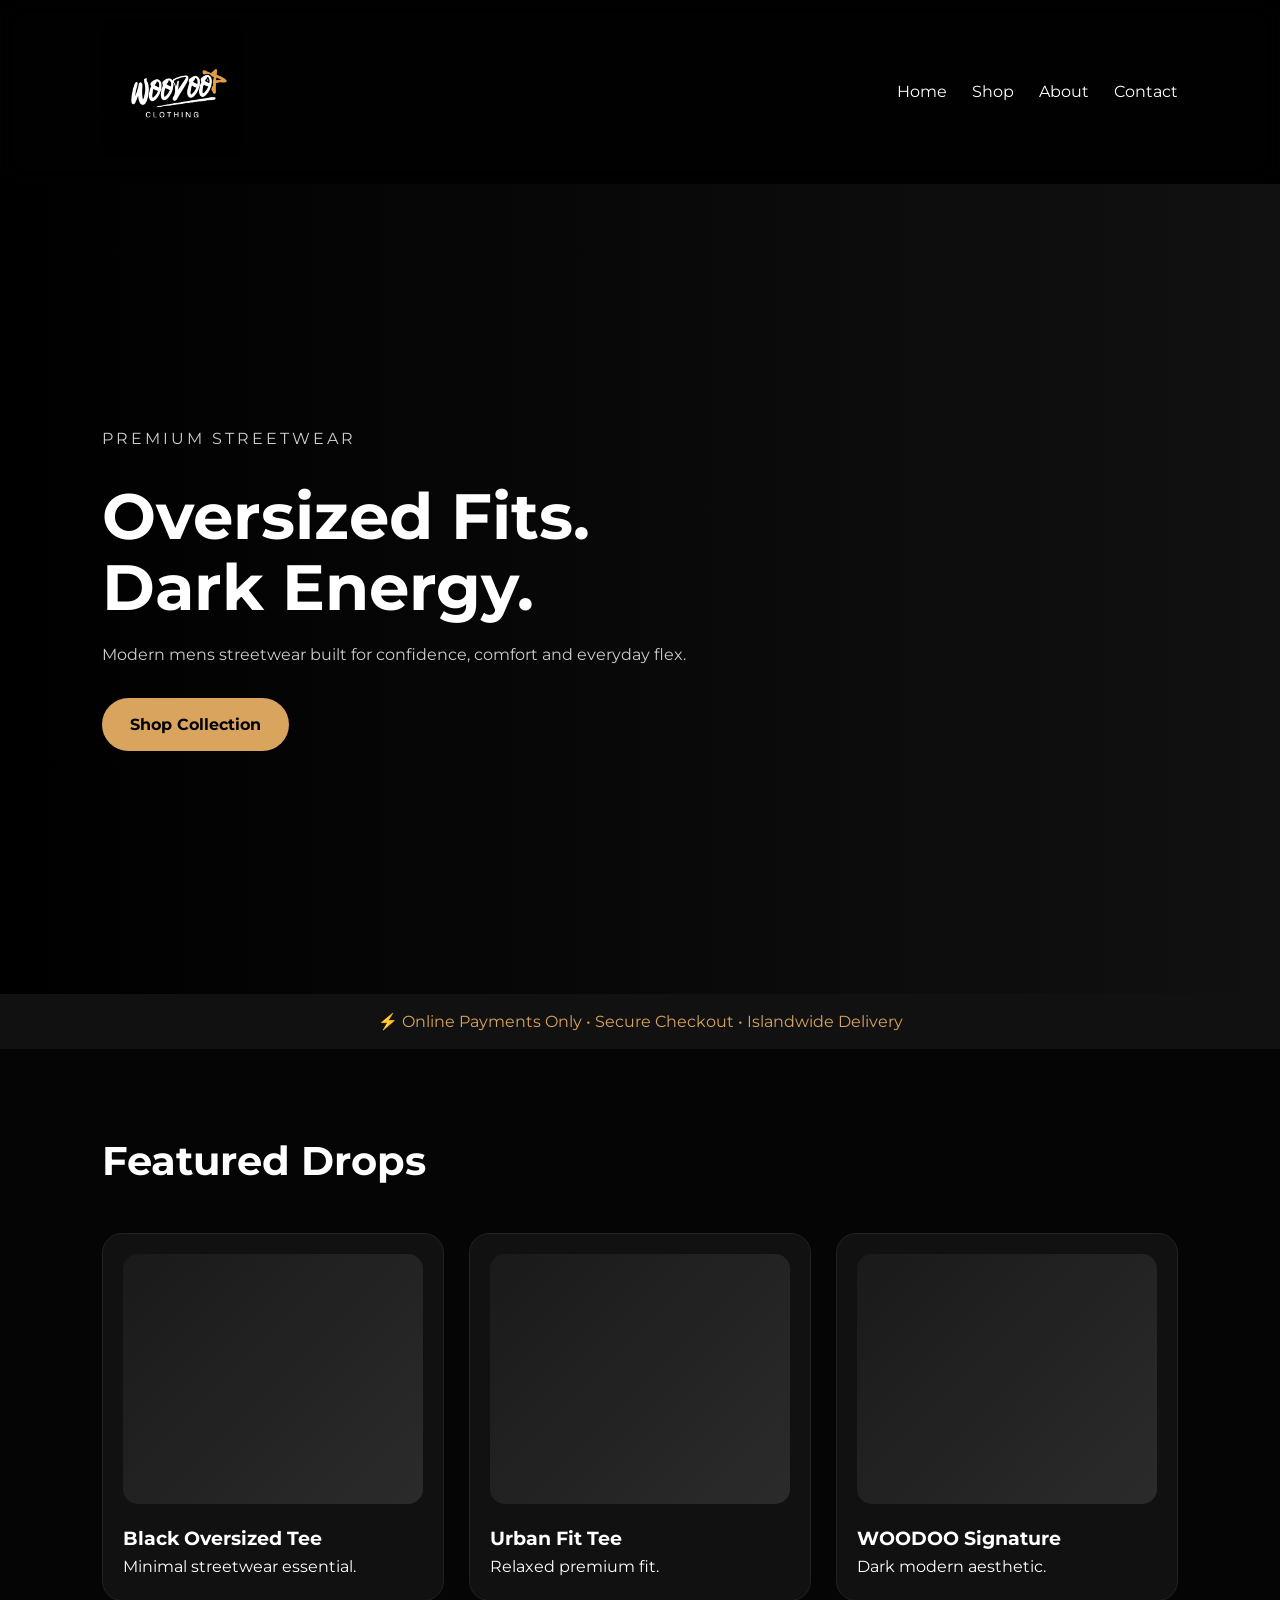
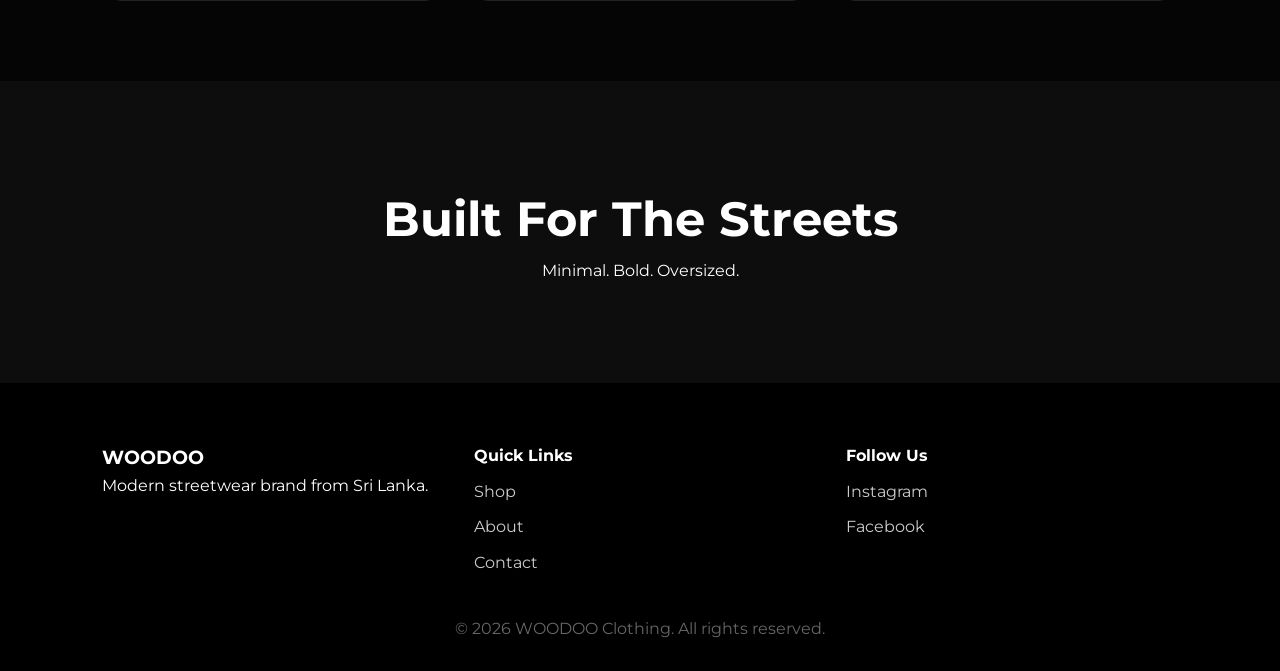
<file: index.html>
<!DOCTYPE html>
<html lang="en">
<head>
  <meta charset="UTF-8" />
  <meta name="viewport" content="width=device-width, initial-scale=1.0"/>
  <title>WOODOO Clothing</title>
  <link rel="stylesheet" href="style.css"/>
  <link rel="preconnect" href="https://fonts.googleapis.com">
  <link href="https://fonts.googleapis.com/css2?family=Montserrat:wght@300;400;600;700;800&display=swap" rel="stylesheet">
</head>
<body>
  <header>
    <nav class="navbar">
      <div class="logo">
         <img src="woodoo-logo.jpeg" alt="WOODOO Logo">
      </div>
      <ul class="nav-links">
        <li><a href="index.html">Home</a></li>
        <li><a href="shop.html">Shop</a></li>
        <li><a href="about.html">About</a></li>
        <li><a href="contact.html">Contact</a></li>
      </ul>
    </nav>

    <section class="hero">
      <div class="hero-content">
        <p class="tag">PREMIUM STREETWEAR</p>
        <h1>Oversized Fits.<br>Dark Energy.</h1>
        <p>Modern mens streetwear built for confidence, comfort and everyday flex.</p>
        <a href="shop.html" class="btn">Shop Collection</a>
      </div>
    </section>
  </header>

  <section class="announcement">
    <p>⚡ Online Payments Only • Secure Checkout • Islandwide Delivery</p>
  </section>

  <section class="featured">
    <h2>Featured Drops</h2>
    <div class="product-grid">
      <div class="card">
        <div class="product-img"></div>
        <h3>Black Oversized Tee</h3>
        <p>Minimal streetwear essential.</p>
      </div>

      <div class="card">
        <div class="product-img"></div>
        <h3>Urban Fit Tee</h3>
        <p>Relaxed premium fit.</p>
      </div>

      <div class="card">
        <div class="product-img"></div>
        <h3>WOODOO Signature</h3>
        <p>Dark modern aesthetic.</p>
      </div>
    </div>
  </section>

  <section class="banner">
    <div class="banner-content">
      <h2>Built For The Streets</h2>
      <p>Minimal. Bold. Oversized.</p>
    </div>
  </section>

  <footer>
    <div class="footer-grid">
      <div>
        <h3>WOODOO</h3>
        <p>Modern streetwear brand from Sri Lanka.</p>
      </div>

      <div>
        <h4>Quick Links</h4>
        <a href="shop.html">Shop</a>
        <a href="about.html">About</a>
        <a href="contact.html">Contact</a>
      </div>

      <div>
        <h4>Follow Us</h4>
        <a href="https://www.instagram.com/woodoo__clothing?igsh=bDZqbjYyZXpsb3lk&utm_source=qr" target="_blank">Instagram</a>
        <a href="https://www.facebook.com/share/1Cc35RNBDD/?mibextid=wwXIfr" target="_blank">Facebook</a>
      </div>
    </div>

    <p class="copyright">© 2026 WOODOO Clothing. All rights reserved.</p>
  </footer>

  <script src="app.js"></script>
</body>
</html>
</file>
<file: style.css>
*{
  margin:0;
  padding:0;
  box-sizing:border-box;
}

body{
  font-family:'Montserrat',sans-serif;
  background:#050505;
  color:white;
  line-height:1.6;
}

.navbar{
  display:flex;
  justify-content:space-between;
  align-items:center;
  padding:20px 8%;
  position:sticky;
  top:0;
  background:rgba(0,0,0,0.8);
  backdrop-filter:blur(10px);
  z-index:100;
}

.logo img{
  width:140px;
  border-radius:10px;
}

.nav-links{
  display:flex;
  gap:25px;
  list-style:none;
}

.nav-links a{
  text-decoration:none;
  color:white;
  transition:0.3s;
}

.nav-links a:hover{
  color:#d9a45e;
}

.hero{
  min-height:90vh;
  display:flex;
  align-items:center;
  padding:0 8%;
  background:linear-gradient(to right,#000000,#111111);
}

.hero-content{
  max-width:600px;
}

.tag{
  color:#d9a45e;
  letter-spacing:3px;
  margin-bottom:15px;
}

.hero h1{
  font-size:4rem;
  margin-bottom:20px;
  line-height:1.1;
}

.hero p{
  color:#ccc;
  margin-bottom:30px;
}

.btn{
  display:inline-block;
  padding:14px 28px;
  background:#d9a45e;
  color:black;
  text-decoration:none;
  border:none;
  border-radius:50px;
  font-weight:700;
  cursor:pointer;
  transition:0.3s;
}

.btn:hover{
  transform:translateY(-3px);
}

.announcement{
  text-align:center;
  padding:15px;
  background:#111;
  color:#d9a45e;
}

.featured{
  padding:80px 8%;
}

.featured h2,
.page-hero h1{
  font-size:2.5rem;
  margin-bottom:40px;
}

.product-grid{
  display:grid;
  grid-template-columns:repeat(auto-fit,minmax(250px,1fr));
  gap:25px;
}

.card{
  background:#111;
  border:1px solid #222;
  border-radius:20px;
  padding:20px;
  transition:0.3s;
}

.card:hover{
  transform:translateY(-8px);
  border-color:#d9a45e;
}

.product-img{
  height:250px;
  border-radius:15px;
  background:linear-gradient(135deg,#1a1a1a,#2b2b2b);
  margin-bottom:20px;
}

.banner{
  padding:100px 8%;
  background:#0d0d0d;
  text-align:center;
}

.banner h2{
  font-size:3rem;
}

footer{
  padding:60px 8% 30px;
  background:#000;
}

.footer-grid{
  display:grid;
  grid-template-columns:repeat(auto-fit,minmax(200px,1fr));
  gap:40px;
  margin-bottom:40px;
}

.footer-grid a{
  display:block;
  color:#ccc;
  text-decoration:none;
  margin-top:10px;
}

.footer-grid a:hover{
  color:#d9a45e;
}

.copyright{
  text-align:center;
  color:#666;
}

.page-hero{
  padding:100px 8%;
  text-align:center;
}

.content-section{
  padding:0 8% 80px;
  max-width:800px;
  margin:auto;
  text-align:center;
}

.social-link{
  display:inline-block;
  margin:10px;
  padding:12px 20px;
  border:1px solid #d9a45e;
  border-radius:50px;
  color:white;
  text-decoration:none;
}

.small-btn{
  margin-top:15px;
  width:100%;
}

@media(max-width:768px){
  .hero h1{
    font-size:2.8rem;
  }

  .navbar{
    flex-direction:column;
    gap:20px;
  }

  .nav-links{
    flex-wrap:wrap;
    justify-content:center;
  }
}
</file>
